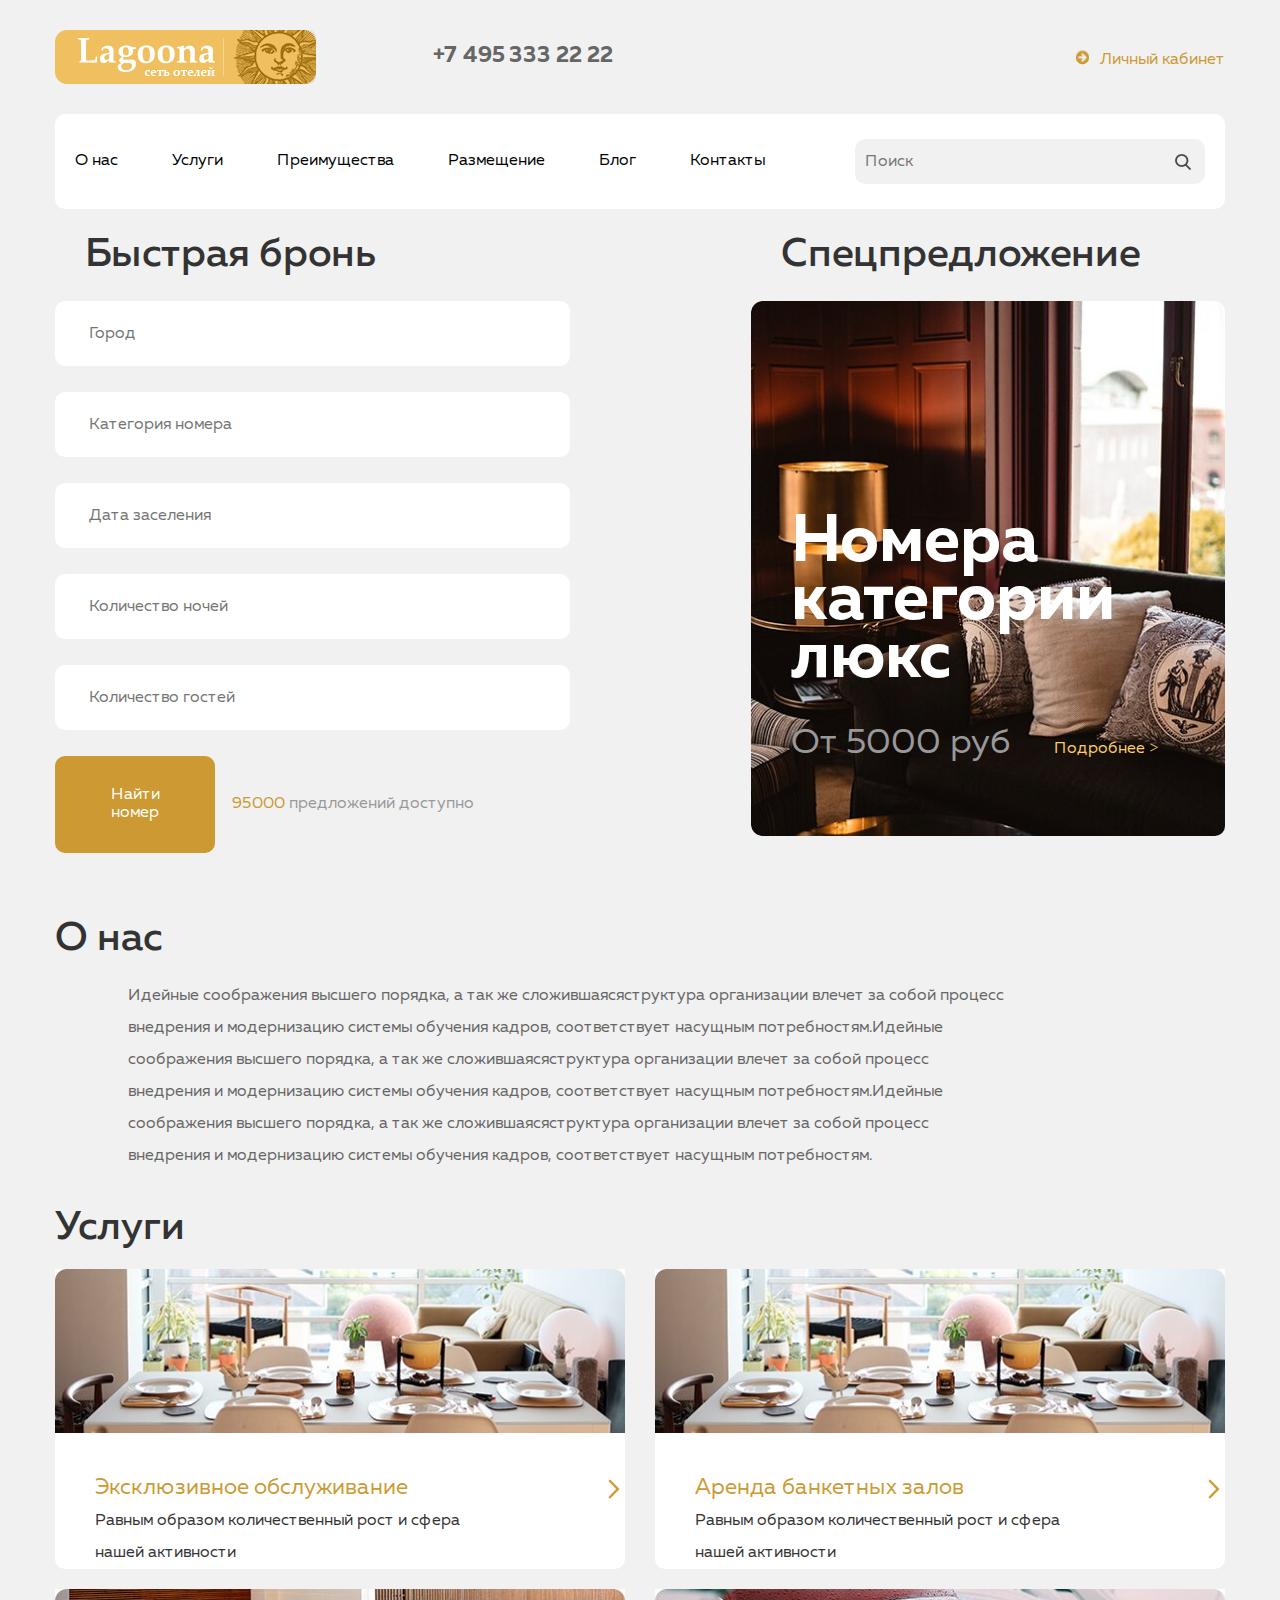
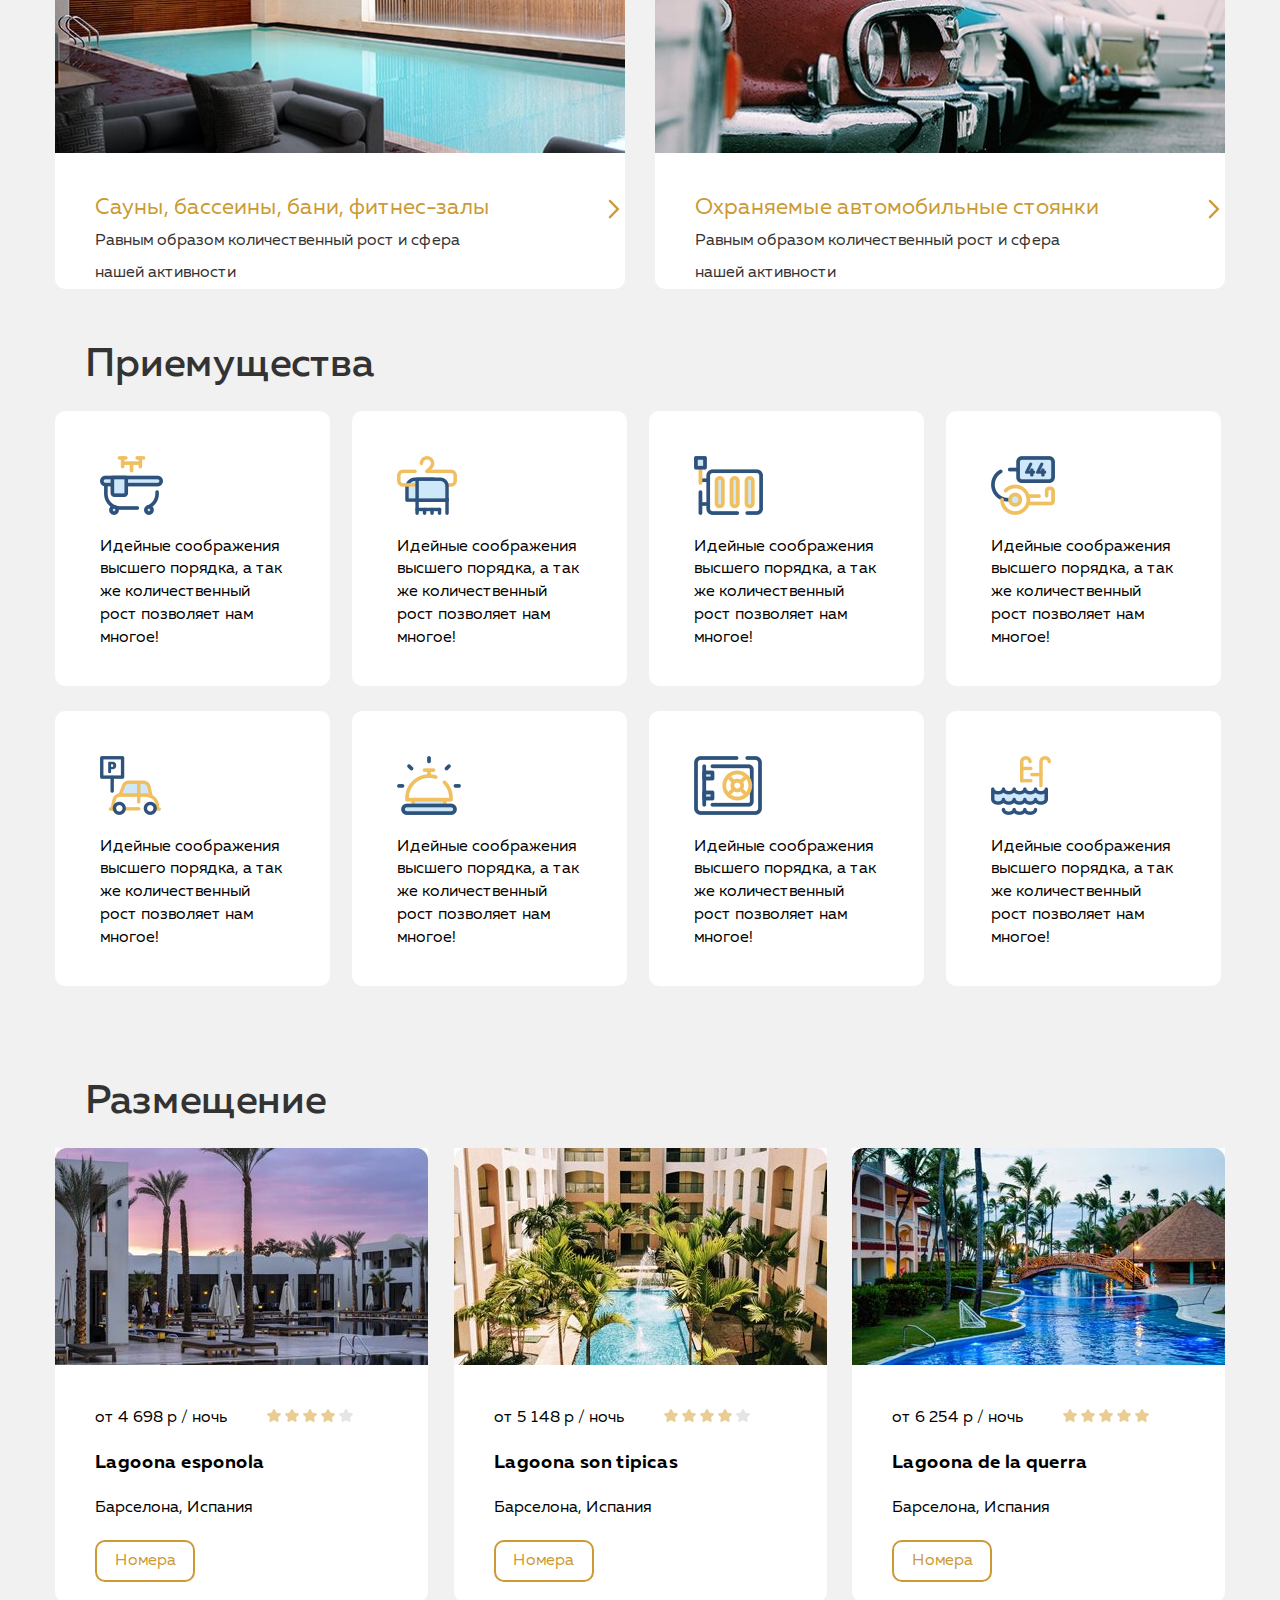
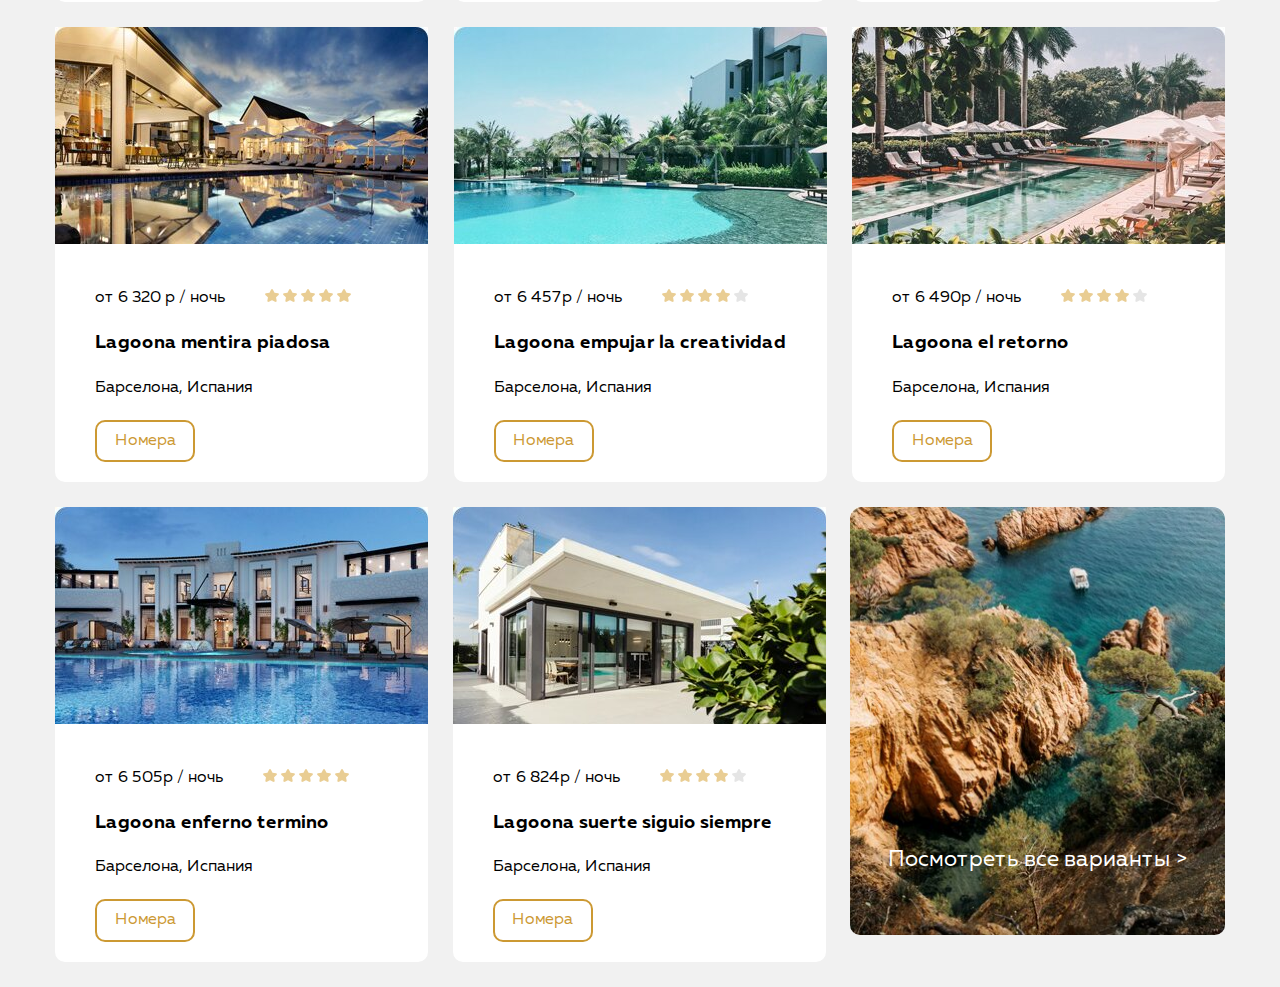
<file: index.html>
<!DOCTYPE html>
<html lang="ru">
<head>
	<meta charset="utf-8">	
	<title>Отели</title>
	<link rel="stylesheet"  href="css/normalize.css">
	<link rel="stylesheet"  href="css/styles5.css"> 
</head>
<body>
<main>
<header class="header fixed-container">											
	<div class="header-box">
		<img class="logo" src="img/Logo.png" alt="Логотип"> 
			<a class="header-leftbox-tel"  href="tel:+74953332222">+7 495 333 22 22</a>
			<a class="header-rightbox">Личный кабинет</a>
	</div>

	<nav class="nav-menu">
		<ul class="nav-menu-ul">
			<li class="nav-menu-li"><a href="#page-two">О нас</a></li>
			<li class="nav-menu-li"><a href="#services"> Услуги</a></li>
			<li class="nav-menu-li"><a href="#advantages">Преимущества</a></li>
			<li class="nav-menu-li"><a href="#room">Размещение</a></li>
			<li class="nav-menu-li"><a href="#">Блог</a></li>
			<li class="nav-menu-li"><a href="#">Контакты</a></li>
		</ul>
		
		<input type="search" class="search" placeholder="Поиск">

		<button type="button" class='lupa' aria-label="Начать поиск"></button>
	</nav>
</header>

<div class="page-one fixed-container">
	<section class="page-one-leftbox">
		<h2>Быстрая бронь</h2>
			<form class="form-leftbox" id="form-page-one" action="#">
				<fieldset>
					<input type="text" class="page-one-search" placeholder="	Город">
					<input type="text" class="page-one-search" placeholder="	Категория номера">
					<input type="text" class="page-one-search" placeholder="	Дата заселения">
					<input type="text" class="page-one-search" placeholder="	Количество ночей">
					<input type="text" class="page-one-search" placeholder="	Количество гостей">
						<div class="btn-leftbox">
							<button type="button" class="search-room" form="form-page-one">Найти номер</button>
										
							<p class="hay-text"> <span>95000</span>  предложений доступно </p>
						</div>
				</fieldset>				
			</form>			
	</section>

	<section class="page-one-rightbox">
		<h2>Спецпредложение</h2>

		<article class="lucks-room">
			<h3 class="hidden-title">Блок номеров люкс</h3>

			<div class="lucks-room-text">
				<h3 class="lucks-room-title">Номера категории люкс</h3>

				<div class="btn-lucks-room">
					<p class="lucks-room-price">От 5000 руб</p>

					<a class="detail" href="" >Подробнее  &#707; </a>
					
				</div>
			</div>
		</article>
	</section>
</div>

<section class="page-two " id="page-two">
	<h2 class="fixed-container">О нас</h2>
		<p class="page-two-text ">Идейные соображения высшего порядка, а так же сложившаясяструктура организации влечет за собой процесс
		внедрения и модернизацию системы обучения кадров, соответствует насущным потребностям.Идейные соображения высшего порядка, а так же сложившаясяструктура организации влечет за собой процесс
		внедрения и модернизацию системы обучения кадров, соответствует насущным потребностям.Идейные соображения высшего порядка, а так же сложившаясяструктура организации влечет за собой процесс
		внедрения и модернизацию системы обучения кадров, соответствует насущным потребностям.
		</p>
</section>

<section class="services " id="services">
	<h2 class="fixed-container">Услуги</h2>

	<ul class="services-content fixed-container">
		<li><div class="services-box ">
				<img class="services-img box1" src="img/15.jpg" alt="Фото банкетного зала">
					<a class="services-link mini-services-box" href="#">Эксклюзивное обслуживание </a>
				<p class="services-text">Равным образом количественный рост и сфера нашей активности</p>
			</div>
		</li>	

		<li><div class="services-box ">
				<img  class="services-img box2" src="img/15.jpg" alt="Фото банкетного зала">
					<a class="services-link mini-services-box" href="#">Аренда банкетных залов </a>
				<p class="services-text">Равным образом количественный рост и сфера нашей активности</p>
			</div>
		</li>		

		<li><div class="services-box ">
				<img class="services-img box3" src="img/12.jpg" alt="Фото бассеина">
					<a class="services-link mini-services-box" href="#">Сауны, бассеины, бани, фитнес-залы </a>
				<p class="services-text">Равным образом количественный рост и сфера нашей активности</p>
			</div>
		</li>	

		<li><div class="services-box ">
				<img class="services-img box4" src="img/18.jpg" alt="Фото автостоянки">
					<a class="services-link mini-services-box" href="#">Охраняемые автомобильные стоянки</a>
				<p class="services-text">Равным образом количественный рост и сфера нашей активности</p>
			</div>
		</li>	
	</ul>	
</section>

<section class="advantages fixed-container" id="advantages">
	<h2>Приемущества</h2>
		<ul class="ul-advantages">
			<li><div class="advantages-box a-box1">
					<p class="advantages-text">Идейные соображения высшего порядка, а так же количественный рост позволяет нам многое!</p>
				</div>
			</li>

			<li><div class="advantages-box a-box2">
					<p class="advantages-text">Идейные соображения высшего порядка, а так же количественный рост позволяет нам многое!</p>
				</div>
			</li>

			<li><div class="advantages-box a-box3">
					<p class="advantages-text">Идейные соображения высшего порядка, а так же количественный рост позволяет нам многое!</p>
				</div>
			</li>

			<li><div class="advantages-box a-box4">
					<p class="advantages-text">Идейные соображения высшего порядка, а так же количественный рост позволяет нам многое!</p>
				</div>
			</li>

			<li><div class="advantages-box a-box5">
					<p class="advantages-text">Идейные соображения высшего порядка, а так же количественный рост позволяет нам многое!</p>
				</div>
			</li>

			<li><div class="advantages-box a-box6">
					<p class="advantages-text">Идейные соображения высшего порядка, а так же количественный рост позволяет нам многое!</p>
				</div>
			</li>

			<li><div class="advantages-box a-box7">
					<p class="advantages-text">Идейные соображения высшего порядка, а так же количественный рост позволяет нам многое!</p>
				</div>
			</li>

			<li><div class="advantages-box a-box8">
					<p class="advantages-text">Идейные соображения высшего порядка, а так же количественный рост позволяет нам многое!</p>
				</div>
			</li>	
		</ul>		
</section>

<section class="room fixed-container" id="room">
	<h2>Размещение</h2>
		<ul class="room-content">
			<li><article class="room-box">
				<h3 class="hidden-title">Отель Lagoona esponola</h3>
					<img class="room-img" src="img/23.jpg" alt="Фото отеля">
						<div class="box-star">
							<p class="room-box_text"> от <span>4 698 р </span>/ ночь</p>
								<div class="block-star-img">
									<img class="star-img" src="img/star-gold.png" alt="Звездность отеля 4 из 5">
									<img class="star-img" src="img/star-gold.png" alt="">
									<img class="star-img" src="img/star-gold.png" alt="">
									<img class="star-img" src="img/star-gold.png" alt="">
									<img class="star-img" src="img/star.png" alt="">
								</div>	
						</div>

						<h3 class="hotel-sity">Lagoona esponola</h3>
							<p class="hotel-region">Барселона, Испания</p>
						<button class="room-btn">Номера</button>
				</article>
			</li>

			<li><article class="room-box">
					<h3 class="hidden-title">Отель Lagoona son tipicas</h3>
						<img class="room-img" src="img/24.jpg" alt="Фото отеля">
							<div class="box-star">
								<p class="room-box_text"> от <span>5 148 р </span>/ ночь</p>
									<div class="block-star-img">
										<img class="star-img" src="img/star-gold.png" alt="Звездность отеля 4 из 5">
										<img class="star-img" src="img/star-gold.png" alt="">
										<img class="star-img" src="img/star-gold.png" alt="">
										<img class="star-img" src="img/star-gold.png" alt="">
										<img class="star-img" src="img/star.png" alt="">
									</div>	
							</div>

							<h3 class="hotel-sity">Lagoona son tipicas</h3>
								<p class="hotel-region">Барселона, Испания</p>
							<button class="room-btn">Номера</button>
				</article>
			</li>

			<li><article class="room-box">
					<h3 class="hidden-title">Отель Lagoona de la querra</h3>
						<img class="room-img" src="img/26.jpg" alt="Фото отеля">
							<div class="box-star">
								<p class="room-box_text"> от <span>6 254 р </span>/ ночь</p>
									<div class="block-star-img">
										<img class="star-img" src="img/star-gold.png" alt="Звездность отеля 5 из 5">
										<img class="star-img" src="img/star-gold.png" alt="">
										<img class="star-img" src="img/star-gold.png" alt="">
										<img class="star-img" src="img/star-gold.png" alt="">
										<img class="star-img" src="img/star-gold.png" alt="">
									</div>	
							</div>

							<h3 class="hotel-sity">Lagoona de la querra</h3>
								<p class="hotel-region">Барселона, Испания</p>
							<button class="room-btn">Номера</button>
				</article>
			</li>

			<li><article class="room-box">
					<h3 class="hidden-title">Отель Lagoona mentira piadosa</h3>
						<img class="room-img" src="img/29.jpg" alt="Фото отеля">
							<div class="box-star">
								<p class="room-box_text"> от <span>6 320 р </span>/ ночь</p>
									<div class="block-star-img">
										<img class="star-img" src="img/star-gold.png" alt="Звездность отеля 5 из 5">
										<img class="star-img" src="img/star-gold.png" alt="">
										<img class="star-img" src="img/star-gold.png" alt="">
										<img class="star-img" src="img/star-gold.png" alt="">
										<img class="star-img" src="img/star-gold.png" alt="">
									</div>	
							</div>
							<h3 class="hotel-sity">Lagoona mentira piadosa</h3>
								<p class="hotel-region">Барселона, Испания</p>
							<button class="room-btn">Номера</button>
				</article>
			</li>

			<li><article class="room-box">
					<h3 class="hidden-title">Отель Lagoona empujar la creatividad</h3>
						<img class="room-img" src="img/30.jpg" alt="Фото отеля">
							<div class="box-star">
								<p class="room-box_text"> от <span>6 457р </span>/ ночь</p>
									<div class="block-star-img">
										<img class="star-img" src="img/star-gold.png" alt="Звездность отеля 4 из 5">
										<img class="star-img" src="img/star-gold.png" alt="">
										<img class="star-img" src="img/star-gold.png" alt="">
										<img class="star-img" src="img/star-gold.png" alt="">
										<img class="star-img" src="img/star.png" alt="">
									</div>	
							</div>

							<h3 class="hotel-sity">Lagoona empujar la creatividad</h3>
								<p class="hotel-region">Барселона, Испания</p>
							<button class="room-btn">Номера</button>
				</article>
			</li>	

			<li><article class="room-box">
					<h3 class="hidden-title">Отель Lagoona el retorno</h3>
						<img class="room-img" src="img/31.jpg" alt="Фото отеля">
							<div class="box-star">
								<p class="room-box_text"> от <span>6 490р </span>/ ночь</p>
									<div class="block-star-img">
										<img class="star-img" src="img/star-gold.png" alt="Звездность отеля 4 из 5">
										<img class="star-img" src="img/star-gold.png" alt="">
										<img class="star-img" src="img/star-gold.png" alt="">
										<img class="star-img" src="img/star-gold.png" alt="">
										<img class="star-img" src="img/star.png" alt="">
									</div>	
							</div>

							<h3 class="hotel-sity">Lagoona el retorno</h3>
								<p class="hotel-region">Барселона, Испания</p>
							<button class="room-btn">Номера</button>
				</article>
			</li>	

			<li><article class="room-box">
					<h3 class="hidden-title">Отель</h3>
						<img class="room-img" src="img/27.jpg" alt="Фото отеля">
							<div class="box-star">
								<p class="room-box_text"> от <span>6 505р </span>/ ночь</p>
									<div class="block-star-img">
										<img class="star-img" src="img/star-gold.png" alt="Звездность отеля 5 из 5">
										<img class="star-img" src="img/star-gold.png" alt="">
										<img class="star-img" src="img/star-gold.png" alt="">
										<img class="star-img" src="img/star-gold.png" alt="">
										<img class="star-img" src="img/star-gold.png" alt="">
									</div>	
							</div>

							<h3 class="hotel-sity">Lagoona enferno termino</h3>
								<p class="hotel-region">Барселона, Испания</p>
							<button class="room-btn">Номера</button>
				</article>
			</li>	

			<li><article class="room-box">
					<h3 class="hidden-title">Отель Lagoona suerte siguio siempre</h3>
						<img class="room-img" src="img/28.jpg" alt="Фото отеля">
							<div class="box-star">
								<p class="room-box_text"> от <span>6 824р </span>/ ночь</p>
									<div class="block-star-img">
										<img class="star-img" src="img/star-gold.png" alt="Звездность отеля 4 из 5">
										<img class="star-img" src="img/star-gold.png" alt="">
										<img class="star-img" src="img/star-gold.png" alt="">
										<img class="star-img" src="img/star-gold.png" alt="">
										<img class="star-img" src="img/star.png" alt="">
									</div>	
							</div>

							<h3 class="hotel-sity">Lagoona suerte siguio siempre</h3>
								<p class="hotel-region">Барселона, Испания</p>
							<button class="room-btn">Номера</button>
				</article>
			</li>	

			<li><div class="room-box-spec">
					<a class="room-variants" href="#">Посмотреть все варианты &gt;</a>
				</div>
			</li>	
		</ul>		
</section>
                                      
</main>
</body>
</html>
</file>
<file: css/styles5.css>
@font-face {
    font-family: 'Muller';
    font-style: normal;
    font-weight: 400;
    font-display: swap;
    src: local('Muller'), local('Muller-Regular'), url('../fonts/MullerRegular.woff2') format('woff2'), /* Super Modern Browsers */
    url('../fonts/MullerRegular.woff') format('woff');
    /* Modern Browsers */
}

@font-face {
    font-family: 'Muller';
    font-style: normal;
    font-weight: 700;
    font-display: swap;
    src: local('Muller'), local('Muller-Bold'), url('../fonts/MullerBold.woff2') format('woff2'), /* Super Modern Browsers */
    url('../fonts/MullerBold.woff') format('woff');
    /* Modern Browsers */
}

@font-face {
    font-family: 'Muller';
    font-style: normal;
    font-weight: 100;
    font-display: swap;
    src: local('Muller'), local('Muller-Light'), url('../fonts/MullerLight.woff2') format('woff2'), /* Super Modern Browsers */
    url('../fonts/MullerLight.woff') format('woff');
    /* Modern Browsers */
}

@font-face {
    font-family: 'Muller';
    font-style: normal;
    font-weight: 200;
    font-display: swap;
    src: local('Muller'), local('Muller-Medium'), url('../fonts/MullerMedium.woff2') format('woff2'), /* Super Modern Browsers */
    url('../fonts/MullerMedium.woff') format('woff');
    /* Modern Browsers */
}

html {
    -webkit-box-sizing: border-box;
    box-sizing: border-box;
}

*::before,
*::after {
    -webkit-box-sizing: inherit;
    box-sizing: inherit;
}

body {
    font-family: 'Muller';
    font-size: 16px;
    line-height: 1.429;
    color: black;
}

main {
    overflow-x: hidden;
}

img {
    max-width: 100%;
    height: auto;
}

a,
button,
li {
    text-decoration: none;
    color: inherit;
    cursor: pointer;
}

ul {
    list-style: none;
    padding: 0;
    margin: 0;
}

h1 {
    font-size: 5em;
    letter-spacing: 1.4px;
}

h2 {
    font-size: 40px;
    line-height: 32px;
    color: #333333;
    font-weight: 200;
    margin: 30px;
}

h1,
h3,
p {
    padding: 0;
    margin: 0;
}

main {
    background-color: #f1f1f1;
}

fieldset {
    border: none;
    padding: 0;
    margin: 0;
}

.header {
    padding-top: 30px;
    margin-bottom: 70px;
}

.fixed-container {
    margin: 0 auto;
    max-width: 1170px;
}


/*-----------------------------------------------HEADER-------------------------------------------*/

.header-box,
.nav-menu {
    display: flex;
    justify-content: space-between;
    align-items: center;
}

.header-box {
    margin-bottom: 30px;
}

.header-leftbox-tel {
    display: inline-block;
    margin-right: 27vw;
    font-weight: 700;
    font-size: 22px;
    color: #666666;
}

.header-rightbox {
    height: 16px;
    padding-left: 25px;
    background: url(../img/la-lk.png) no-repeat;
    background-position: left center;
    font-weight: 500;
    color: #cc9933;
}

.nav-menu {
    position: relative;
    padding: 25px 20px;
    background-color: white;
    border-radius: 10px;
}

.nav-menu-li {
    display: inline-block;
    margin-right: 50px;
}

.search {
    width: 350px;
    height: 45px;
    padding-left: 10px;
    border: none;
    border-radius: 10px;
    background-color: #f1f1f1;
}

.lupa {
    width: 16px;
    height: 16px;
    border: none;
    background-image: url("../img/lupa.png");
    background-repeat: no-repeat;
    position: absolute;
    margin-left: 94%;
}


/*--------------------------------------------------- page one -------------------------------------------*/

.hidden-title {
    position: absolute;
    width: 1px;
    height: 1px;
    margin: -1px;
    clip: rect(0 0 0 0);
}

.page-one {
    display: flex;
    justify-content: space-between;
    padding-bottom: 30px;
    margin-bottom: 40px;
}

.page-one-leftbox {
    display: flex;
    flex-direction: column;
    width: 45%;
}

.page-one-search {
    width: 515px;
    height: 65px;
    margin-bottom: 26px;
    border: none;
    border-radius: 10px;
    background-color: #fff;
    font-size: 16px;
}

.search-room {
    display: inline-block;
    width: 160px;
    padding: 30px;
    border: none;
    border-radius: 10px;
    color: #fff;
    background-color: #cc9933;
}

.btn-leftbox {
    display: flex;
    justify-content: space-between;
    align-items: center;
}

.hay-text {
    width: 250px;
    margin-right: 100px;
    color: #999999;
}

.hay-text span {
    color: #cc9933;
}

.lucks-room {
    width: 37vw;
    height: 535px;
    position: relative;
    background: url("../img/22.jpg") no-repeat;
    background-size: cover;
    border-radius: 10px;
}

.lucks-room-text {
    position: absolute;
    width: 100%;
    margin-top: 45%;
    margin-left: 40px;
}

.lucks-room-title {
    width: 320px;
    margin-bottom: 40px;
    font-size: 66px;
    line-height: 58px;
    color: #ffffff;
    font-weight: bold;
}

.lucks-room-price {
    display: inline-block;
    font-size: 35px;
    line-height: 32px;
    color: #999999;
}

.detail {
    display: inline-block;
    margin-left: 40px;
    font-size: 16px;
    line-height: 32px;
    color: #ffcc66;
}

.price-arrow {
    width: 11px;
    margin-right: 40%;
    padding-left: 2px;
}


/*-------------------------------------------------------------page two--------------------------------------------*/

.page-two {
    margin-bottom: 40px;
    text-align: left;
}

.page-two-text {
    width: 880px;
    margin-top: 25px;
    margin-left: 10vw;
    font-size: 16px;
    line-height: 32px;
    color: #666666;
    text-align: left;
}


/*---------------------------------------------------------------services------------------------------------------*/

.services {
    margin-bottom: 40px;
}

.services-content {
    display: flex;
    justify-content: space-between;
    flex-wrap: wrap;
    margin-top: 25px;
}

.services-box {
    display: flex;
    flex-direction: column;
    width: 570px;
    margin-bottom: 20px;
    border: none;
    border-radius: 10px;
    background-color: #fff;
}

.mini-services-box {
    display: flex;
    justify-content: space-between;
    margin-top: 40px;
    margin-left: 40px;
}

.services-link {
    padding-right: 25px;
    background: url("../img/rightArrow.png") no-repeat;
    background-position: center right;
    font-size: 22px;
    color: #cc9933;
}

.detail-arrow {
    width: 11px;
    margin-right: 55%;
    padding-top: 2px;
}

.services-text {
    width: 400px;
    font-size: 16px;
    line-height: 32px;
    color: #333333;
    margin-left: 40px;
}


/*-------------------------------------------------advantages-------------------------------*/

.advantages {
    margin-bottom: 75px;
}

.ul-advantagest {
    display: flex;
    flex-wrap: wrap;
    justify-content: space-between;
}

.ul-advantages li {
    display: inline-block;
    margin-right: 18px;
}

.ul-advantages li:nth-child(4n) {
    margin-right: 0;
}

.advantages-box {
    width: 275px;
    height: 275px;
    border-radius: 10px;
    margin-bottom: 25px;
    padding: 125px 45px 0 45px;
}

.advantages-box:hover {
    transform: perspective(1000px) rotateX(0deg) rotateY(0deg) scale3d(1, 1, 1);
}

.a-box1 {
    background: url("../img/bathtub.png") no-repeat;
    background-position: 45px 45px;
    background-color: #fff;
}

.a-box2 {
    background: url("../img/hanger.png") no-repeat;
    background-position: 45px 45px;
    background-color: #fff;
}

.a-box3 {
    background: url("../img/heating.png") no-repeat;
    background-position: 45px 45px;
    background-color: #fff;
}

.a-box4 {
    background: url("../img/hotel-key.png") no-repeat;
    background-position: 45px 45px;
    background-color: #fff;
}

.a-box5 {
    background: url("../img/parking.png") no-repeat;
    background-position: 45px 45px;
    background-color: #fff;
}

.a-box6 {
    background: url("../img/reception.png") no-repeat;
    background-position: 45px 45px;
    background-color: #fff;
}

.a-box7 {
    background: url("../img/security-box.png") no-repeat;
    background-position: 45px 45px;
    background-color: #fff;
}

.a-box8 {
    background: url("../img/swimming-pool.png") no-repeat;
    background-position: 45px 45px;
    background-color: #fff;
}


/*--------------------------------------------------room-------------------------------------*/

.room-content {
    display: flex;
    justify-content: space-between;
    flex-wrap: wrap;
}

.list-room li {
    display: inline-block;
}

.room-box {
    border-radius: 10px;
    background-color: #fff;
    margin-bottom: 25px;
}

.box-star {
    display: flex;
    justify-content: left;
    margin-top: 35px;
    margin-bottom: 20px;
    margin-left: 40px;
}

.block-star-img {
    margin-left: 40px;
}

.hotel-sity,
.hotel-region,
.room-btn {
    margin-bottom: 20px;
    margin-left: 40px;
}

.room-btn {
    width: 100px;
    color: #cc9933;
    background-color: #fff;
    border: 2px solid #cc9933;
    border-radius: 10px;
    padding: 10px;
}

.room-box-spec {
    width: 375px;
    height: 428px;
    padding-top: 90%;
    background: url(../img/41.jpg);
    background-repeat: no-repeat;
    background-size: cover;
    border-radius: 10px;
    font-size: 22px;
    line-height: 32px;
    color: #ffffff;
    font-weight: 500;
    text-align: center;
}
</file>
